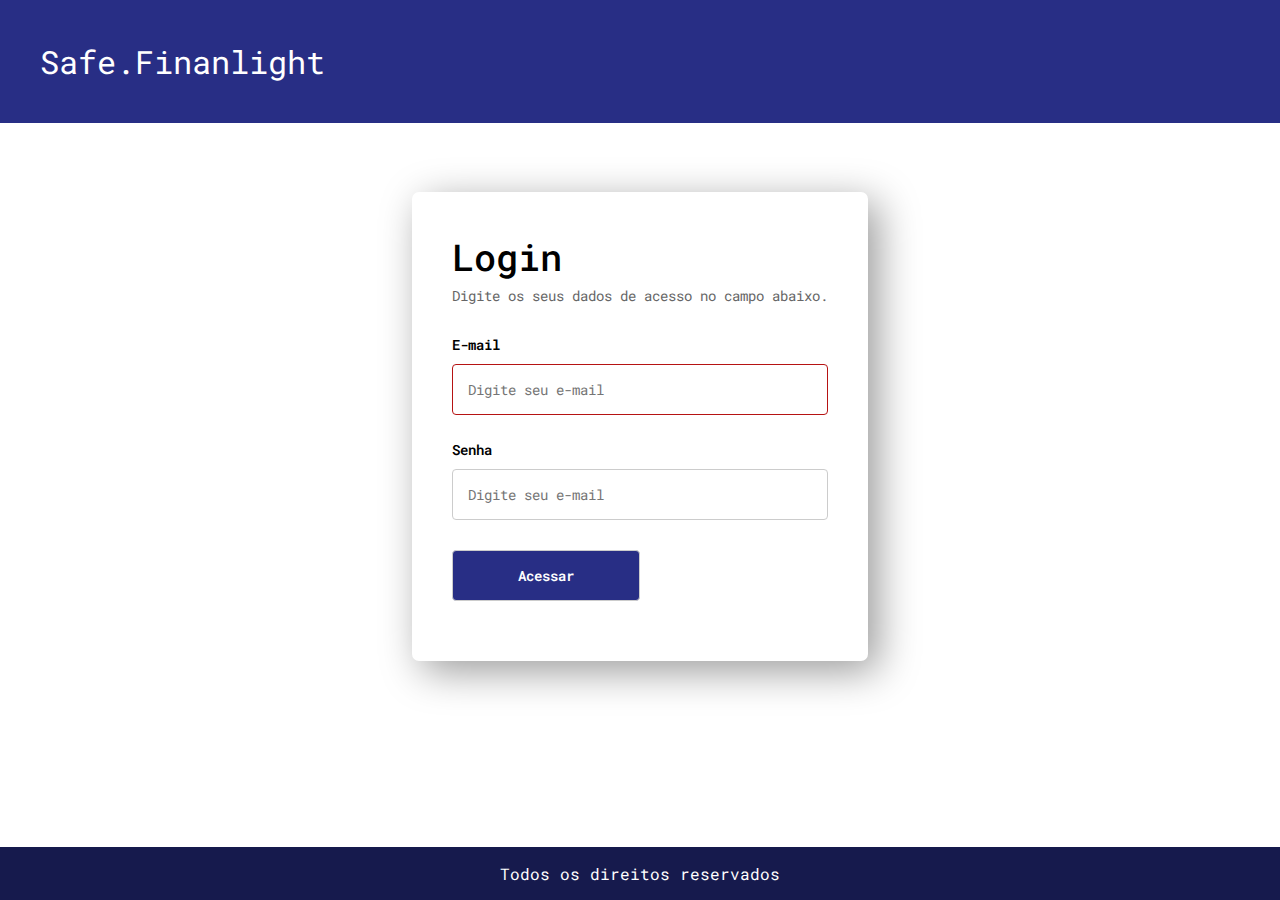
<file: index.html>
<!DOCTYPE html>
<html lang="pt-br">
  <head>
    <meta charset="UTF-8" />
    <meta name="viewport" content="width=device-width, initial-scale=1.0" />
    <link rel="preconnect" href="https://fonts.googleapis.com" />
    <link rel="preconnect" href="https://fonts.gstatic.com" crossorigin />
    <link
      href="https://fonts.googleapis.com/css2?family=Roboto+Mono&display=swap"
      rel="stylesheet"
    />
    <link rel="stylesheet" href="./css/reset.css" />
    <link rel="stylesheet" href="./css/style.css" />
    <link rel="stylesheet" href="./css/login.css" />
    <title>Safe.Finanlight</title>
  </head>

  <body>
    <header>
      <h1>Safe.Finanlight</h1>
    </header>

    <main>
      <div class="page">
        <form method="POST" class="formLogin">
          <h1>Login</h1>
          <p>Digite os seus dados de acesso no campo abaixo.</p>
          <label for="email">E-mail</label>
          <input
            type="email"
            placeholder="Digite seu e-mail"
            autofocus="true"
            id="login"
          />
          <label for="password">Senha</label>
          <input type="password" placeholder="Digite seu e-mail" id="senha" />
          <input
            type="submit"
            value="Acessar"
            onclick="logar(); return false"
            class="btn"
          />
        </form>
      </div>
    </main>

    <script>
      function logar() {
        var login = document.getElementById("login").value;
        var senha = document.getElementById("senha").value;

        if (login == "admin" && senha == "123") {
          location.href = "./paginas/home.html";
        } else {
          alert("Usuario ou senha incorretos");
        }
      }
    </script>

    <footer>Todos os direitos reservados</footer>
  </body>
</html>
</file>
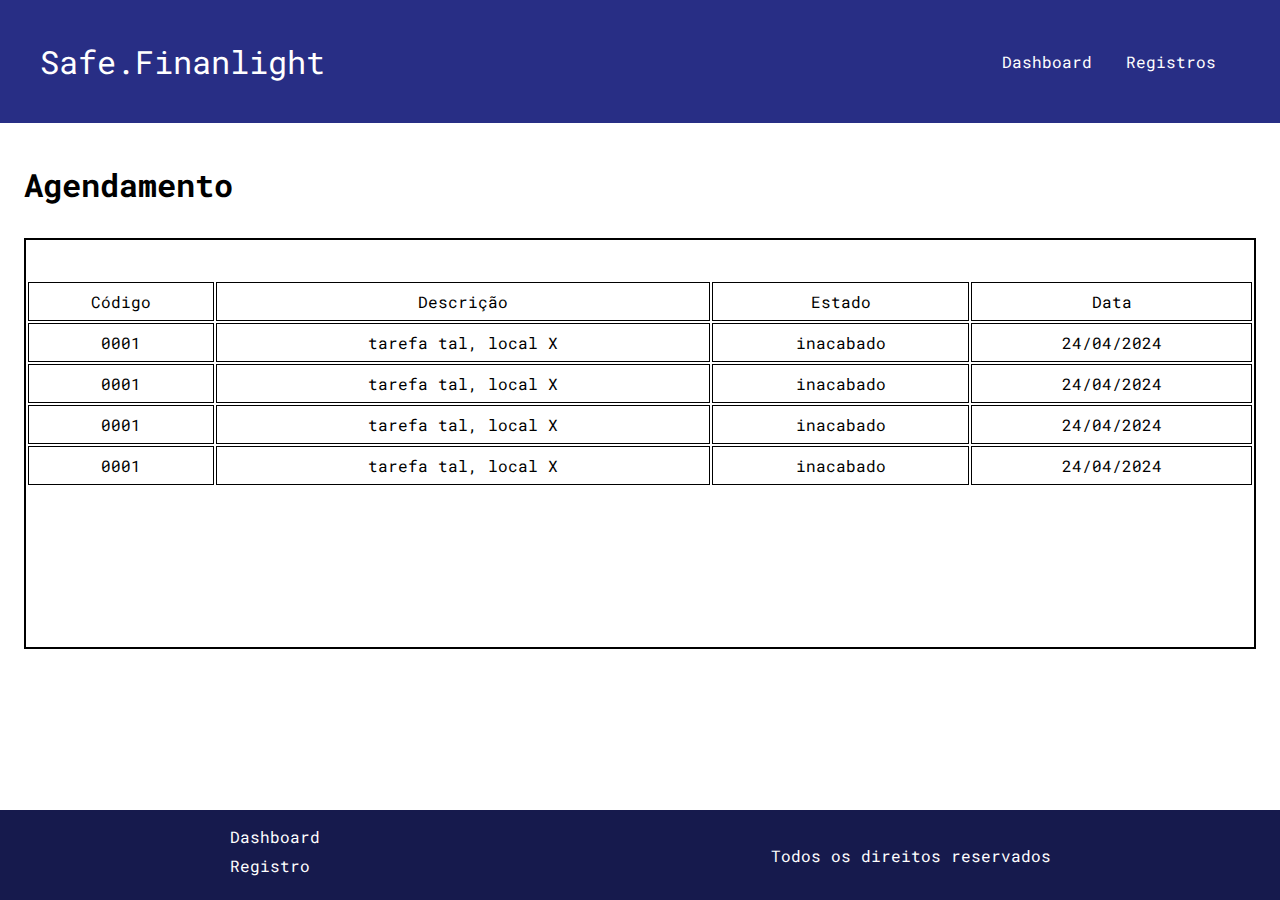
<file: paginas/agenda.html>
<!DOCTYPE html>
<html lang="pt-br">
  <head>
    <meta charset="UTF-8" />
    <meta name="viewport" content="width=device-width, initial-scale=1.0" />
    <link rel="preconnect" href="https://fonts.googleapis.com" />
    <link rel="preconnect" href="https://fonts.gstatic.com" crossorigin />
    <link
      href="https://fonts.googleapis.com/css2?family=Roboto+Mono&display=swap"
      rel="stylesheet"
    />
    <link rel="stylesheet" href="../css/style.css" />
    <link rel="stylesheet" href="../css/reset.css" />
    <link rel="stylesheet" href="../css/schedule.css" />
    <title>Safe.Finanlight</title>
  </head>

  <body>
    <header>
      <a href="./home.html">
        <h1>Safe.Finanlight</h1>
      </a>
      <nav>
        <ul>
          <a href="./home.html">Dashboard</a>
          <a href="./registro.html">Registros</a>
        </ul>
      </nav>
    </header>

    <main>
      <h1>Agendamento</h1>
      <div class="container">
        <table style="width: 100%">
          <thead>
            <tr>
              <th>Código</th>
              <th>Descrição</th>
              <th>Estado</th>
              <th>Data</th>
            </tr>
          </thead>
          <tbody id="table-data">
            <tr>
              <td>0001</td>
              <td>tarefa tal, local X</td>
              <td>inacabado</td>
              <td>24/04/2024</td>
            </tr>
            <tr>
              <td>0001</td>
              <td>tarefa tal, local X</td>
              <td>inacabado</td>
              <td>24/04/2024</td>
            </tr>
            <tr>
              <td>0001</td>
              <td>tarefa tal, local X</td>
              <td>inacabado</td>
              <td>24/04/2024</td>
            </tr>
            <tr>
              <td>0001</td>
              <td>tarefa tal, local X</td>
              <td>inacabado</td>
              <td>24/04/2024</td>
            </tr>
          </tbody>
        </table>
      </div>
    </main>

    <footer>
      <nav>
        <ul>
          <a href="./home.html">Dashboard</a>
          <a href="./registro.html">Registro</a>
        </ul>
      </nav>
      Todos os direitos reservados
    </footer>
  </body>
</html>
</file>
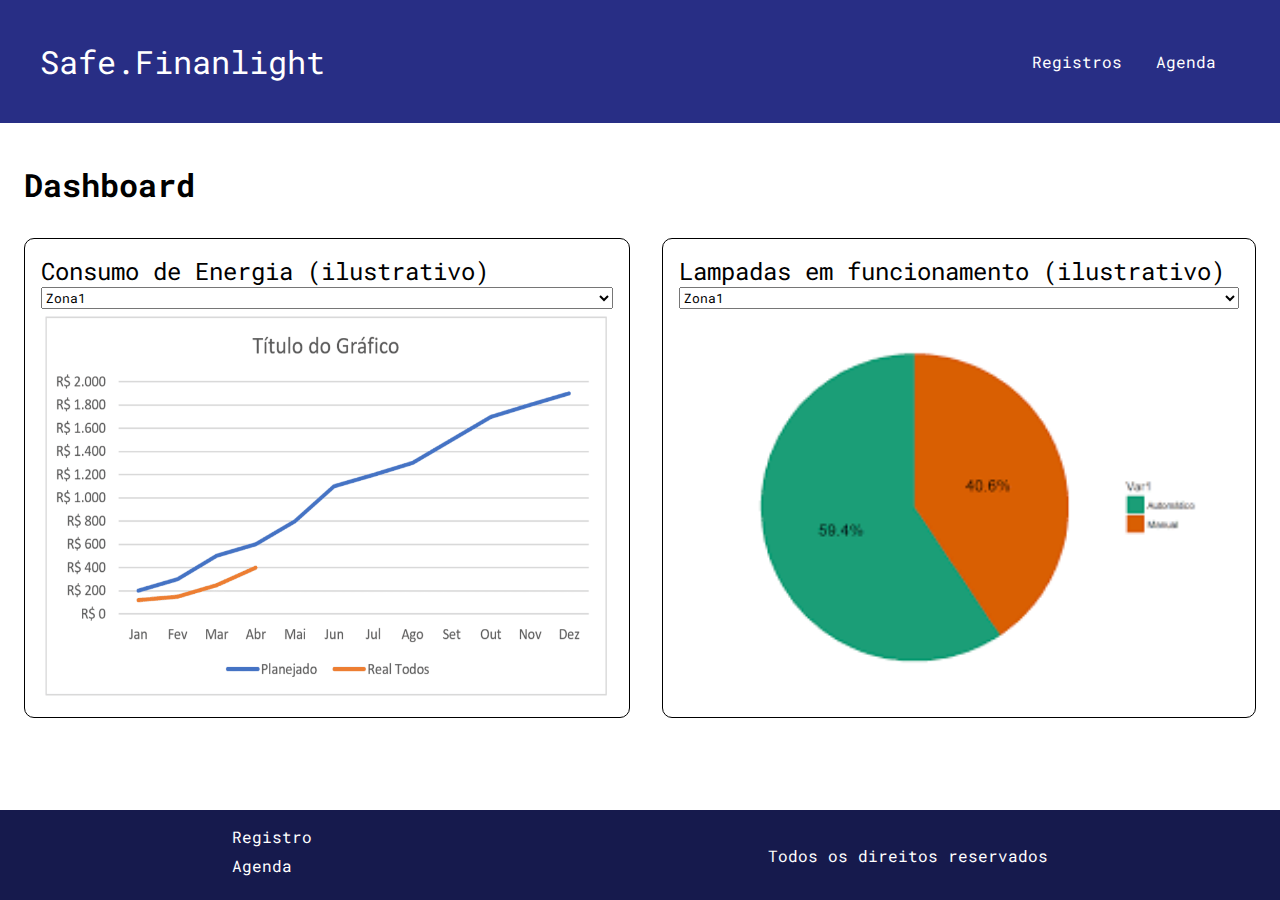
<file: paginas/home.html>
<!DOCTYPE html>
<html lang="pt-br">

<head>
    <meta charset="UTF-8">
    <meta name="viewport" content="width=device-width, initial-scale=1.0">
    <link rel="preconnect" href="https://fonts.googleapis.com">
    <link rel="preconnect" href="https://fonts.gstatic.com" crossorigin>
    <link href="https://fonts.googleapis.com/css2?family=Roboto+Mono&display=swap" rel="stylesheet">
    <link rel="stylesheet" href="../css/reset.css">
    <link rel="stylesheet" href="../css/style.css">
    <link rel="stylesheet" href="../css/home.css">
    <title>Safe.Finanlight</title>
</head>

<body>
    <header>
        <a href="/home.html">
            <h1>Safe.Finanlight</h1>
        </a>
        <nav>
            <ul>
                <a href="./registro.html">Registros</a>
                <a href="./agenda.html">Agenda</a>
            </ul>
        </nav>
    </header>

    <main>
        <h1>Dashboard</h1>
        <section>
            <div class="grafico">
                <h2>Consumo de Energia (ilustrativo)</h2>
                <select name="regioes" id="">
                    <option value="zone1">Zona1</option>
                    <option value="zone1">Zona2</option>
                    <option value="zone1">Zona3</option>
                    <option value="zone1">Zona4</option>
                    <option value="zone1">Zona5</option>
                </select>
                <img src="/img/Grafico-de-Linha.png" alt=''></imag>
            </div>
            <div class="grafico">
                <h2>Lampadas em funcionamento (ilustrativo)</h2>
                <select name="regioes" id="">
                    <option value="zone1">Zona1</option>
                    <option value="zone1">Zona2</option>
                    <option value="zone1">Zona3</option>
                    <option value="zone1">Zona4</option>
                    <option value="zone1">Zona5</option>
                </select>
                <img src="/img/Grafico-de-pizza.png" alt=""></imag>
            </div>
        </section>
    </main>

    <footer>
        <nav>
            <ul>
                <a href="./registro.html">Registro</a>
                <a href="./agenda.html">Agenda</a>
            </ul>
        </nav>
        Todos os direitos reservados
    </footer>
</body>

</html>
</file>
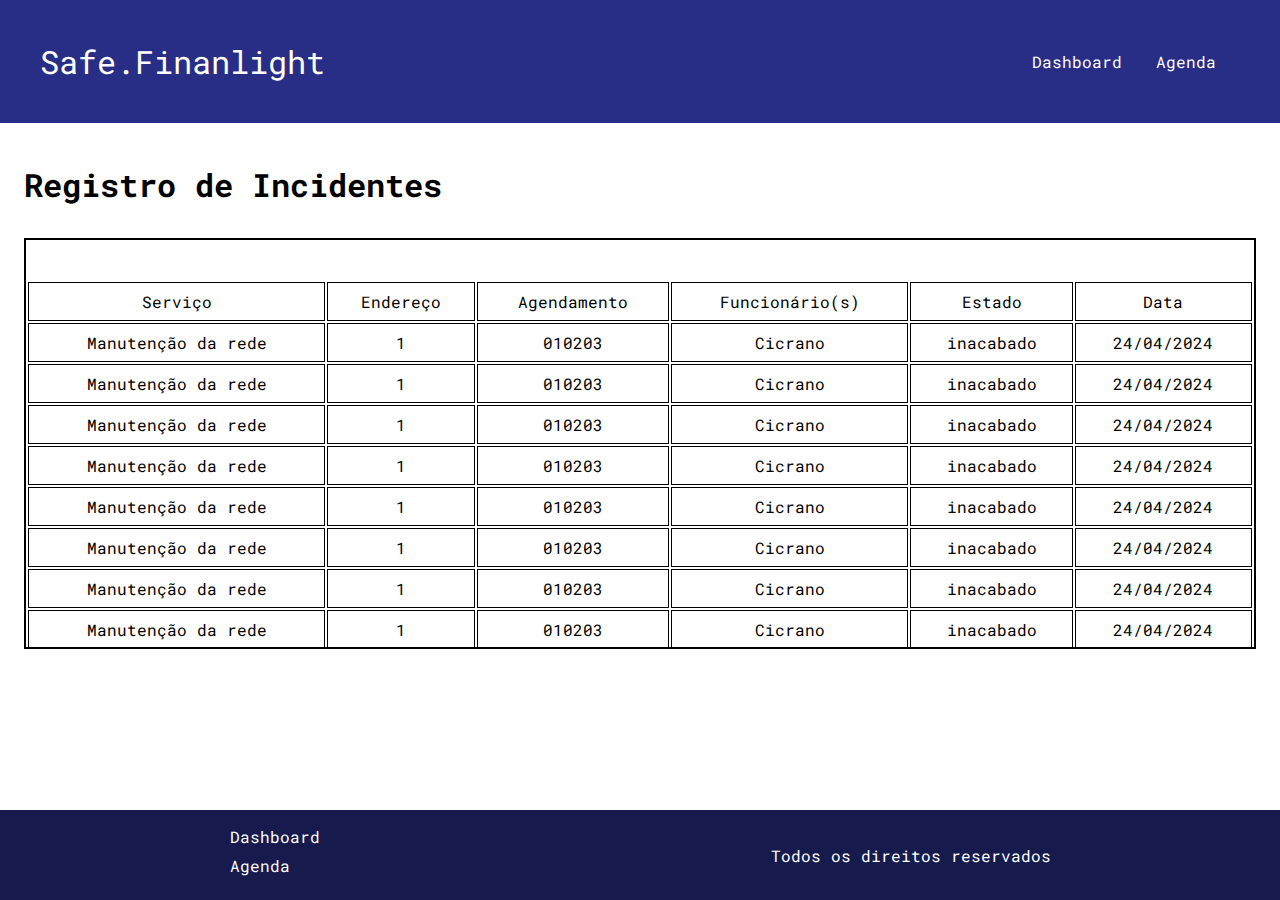
<file: paginas/registro.html>
<!DOCTYPE html>
<html lang="pt-br">
  <head>
    <meta charset="UTF-8" />
    <meta name="viewport" content="width=device-width, initial-scale=1.0" />
    <link rel="preconnect" href="https://fonts.googleapis.com" />
    <link rel="preconnect" href="https://fonts.gstatic.com" crossorigin />
    <link
      href="https://fonts.googleapis.com/css2?family=Roboto+Mono&display=swap"
      rel="stylesheet"
    />
    <link rel="stylesheet" href="../css/reset.css" />
    <link rel="stylesheet" href="../css/style.css" />
    <link rel="stylesheet" href="../css/schedule.css" />
    <title>registromento</title>
  </head>

  <body>
    <header>
      <a href="./home.html">
        <h1>Safe.Finanlight</h1>
      </a>
      <nav>
        <ul>
          <a href="./home.html">Dashboard</a>
          <a href="./agenda.html">Agenda</a>
        </ul>
      </nav>
    </header>

    <main>
      <h1>Registro de Incidentes</h1>
      <div class="container">
        <table style="width: 100%">
          <thead>
            <tr>
              <th>Serviço</th>
              <th>Endereço</th>
              <th>Agendamento</th>
              <th>Funcionário(s)</th>
              <th>Estado</th>
              <th>Data</th>
            </tr>
          </thead>
          <tbody id="table-data">
            <tr>
              <td>Manutenção da rede</td>
              <td>1</td>
              <td>010203</td>
              <td style="word-break: break-all">Cicrano</td>
              <td style="word-break: break-all">
                inacabado
              </td>
              <td>24/04/2024</td>
            </tr>
            <tr>
              <td>Manutenção da rede</td>
              <td>1</td>
              <td>010203</td>
              <td style="word-break: break-all">Cicrano</td>
              <td style="word-break: break-all">
                inacabado
              </td>
              <td>24/04/2024</td>
            </tr>
            <tr>
              <td>Manutenção da rede</td>
              <td>1</td>
              <td>010203</td>
              <td style="word-break: break-all">Cicrano</td>
              <td style="word-break: break-all">
                inacabado
              </td>
              <td>24/04/2024</td>
            </tr>
            <tr>
              <td>Manutenção da rede</td>
              <td>1</td>
              <td>010203</td>
              <td style="word-break: break-all">Cicrano</td>
              <td style="word-break: break-all">
                inacabado
              </td>
              <td>24/04/2024</td>
            </tr>
            <tr>
              <td>Manutenção da rede</td>
              <td>1</td>
              <td>010203</td>
              <td style="word-break: break-all">Cicrano</td>
              <td style="word-break: break-all">
                inacabado
              </td>
              <td>24/04/2024</td>
            </tr>
            <tr>
              <td>Manutenção da rede</td>
              <td>1</td>
              <td>010203</td>
              <td style="word-break: break-all">Cicrano</td>
              <td style="word-break: break-all">
                inacabado
              </td>
              <td>24/04/2024</td>
            </tr>
            <tr>
              <td>Manutenção da rede</td>
              <td>1</td>
              <td>010203</td>
              <td style="word-break: break-all">Cicrano</td>
              <td style="word-break: break-all">
                inacabado
              </td>
              <td>24/04/2024</td>
            </tr>
            <tr>
              <td>Manutenção da rede</td>
              <td>1</td>
              <td>010203</td>
              <td style="word-break: break-all">Cicrano</td>
              <td style="word-break: break-all">
                inacabado
              </td>
              <td>24/04/2024</td>
            </tr>
            <tr>
              <td>Manutenção da rede</td>
              <td>1</td>
              <td>010203</td>
              <td style="word-break: break-all">Cicrano</td>
              <td style="word-break: break-all">
                inacabado
              </td>
              <td>24/04/2024</td>
            </tr>
            <tr>
              <td>Manutenção da rede</td>
              <td>1</td>
              <td>010203</td>
              <td style="word-break: break-all">Cicrano</td>
              <td style="word-break: break-all">
                inacabado
              </td>
              <td>24/04/2024</td>
            </tr>
            <tr>
              <td>Manutenção da rede</td>
              <td>1</td>
              <td>010203</td>
              <td style="word-break: break-all">Cicrano</td>
              <td style="word-break: break-all">
                inacabado
              </td>
              <td>24/04/2024</td>
            </tr>
            <tr>
              <td>Manutenção da rede</td>
              <td>1</td>
              <td>010203</td>
              <td style="word-break: break-all">Cicrano</td>
              <td style="word-break: break-all">
                inacabado
              </td>
              <td>24/04/2024</td>
            </tr>
            <tr>
              <td>Manutenção da rede</td>
              <td>1</td>
              <td>010203</td>
              <td style="word-break: break-all">Cicrano</td>
              <td style="word-break: break-all">
                inacabado
              </td>
              <td>24/04/2024</td>
            </tr>
            <tr>
              <td>Manutenção da rede</td>
              <td>1</td>
              <td>010203</td>
              <td style="word-break: break-all">Cicrano</td>
              <td style="word-break: break-all">
                inacabado
              </td>
              <td>24/04/2024</td>
            </tr>
            <tr>
              <td>Manutenção da rede</td>
              <td>1</td>
              <td>010203</td>
              <td style="word-break: break-all">Cicrano</td>
              <td style="word-break: break-all">
                inacabado
              </td>
              <td>24/04/2024</td>
            </tr>
            <tr>
              <td>Manutenção da rede</td>
              <td>1</td>
              <td>010203</td>
              <td style="word-break: break-all">Cicrano</td>
              <td style="word-break: break-all">
                inacabado
              </td>
              <td>24/04/2024</td>
            </tr>
            <tr>
              <td>Manutenção da rede</td>
              <td>1</td>
              <td>010203</td>
              <td style="word-break: break-all">Cicrano</td>
              <td style="word-break: break-all">
                inacabado
              </td>
              <td>24/04/2024</td>
            </tr>
            <tr>
              <td>Manutenção da rede</td>
              <td>1</td>
              <td>010203</td>
              <td style="word-break: break-all">Cicrano</td>
              <td style="word-break: break-all">
                inacabado
              </td>
              <td>24/04/2024</td>
            </tr>
            <tr>
              <td>Manutenção da rede</td>
              <td>1</td>
              <td>010203</td>
              <td style="word-break: break-all">Cicrano</td>
              <td style="word-break: break-all">
                inacabado
              </td>
              <td>24/04/2024</td>
            </tr>
            <tr>
              <td>Manutenção da rede</td>
              <td>1</td>
              <td>010203</td>
              <td style="word-break: break-all">Cicrano</td>
              <td style="word-break: break-all">
                inacabado
              </td>
              <td>24/04/2024</td>
            </tr>
            <tr>
              <td>Manutenção da rede</td>
              <td>1</td>
              <td>010203</td>
              <td style="word-break: break-all">Cicrano</td>
              <td style="word-break: break-all">
                inacabado
              </td>
              <td>24/04/2024</td>
            </tr>
            <tr>
              <td>Manutenção da rede</td>
              <td>1</td>
              <td>010203</td>
              <td style="word-break: break-all">Cicrano</td>
              <td style="word-break: break-all">
                inacabado
              </td>
              <td>24/04/2024</td>
            </tr>
          </tbody>
        </table>
      </div>
    </main>

    <footer>
      <nav>
        <ul>
          <a href="./home.html">Dashboard</a>
          <a href="./agenda.html">Agenda</a>
        </ul>
      </nav>
      Todos os direitos reservados
    </footer>
  </body>
</html>
</file>
<file: css/style.css>
* {
  font-family: "Roboto Mono", monospace;
  font-optical-sizing: auto;
  font-style: normal;
  font-weight: 400;
}

header {
  align-items: center;
  background-color: #282e85;
  color: white;

  display: flex;
  justify-content: space-between;
  padding: 2.5rem;
}

body{
  min-height: 100vh;
  display: flex;
  flex-direction: column;
}

main {
  padding: 1.5rem;
}

main h1 {
  margin: 1rem 0 2rem;
  font-weight: bold;
}

a {
  color: inherit;
}

ul a {
  margin-right: 1.5rem;
}

a:hover {
  text-decoration: underline;
}

footer {
  align-items: center;
  background-color: #161a4d;
  bottom: 0;
  color: white;
  display: flex;
  justify-content: space-around;
  margin-top: auto;
  padding: 1rem;
  text-align: center;
}

footer ul {
  display: flex;
  flex-direction: column;
  align-items: start;
}

footer ul * {
  margin-bottom: 0.5rem;
}
</file>
<file: css/login.css>
.page {
  display: flex;
  flex-direction: column;
  align-items: center;
  align-content: center;
  justify-content: center;
  width: 100%;
  margin-top: 5vh;
}

.formLogin {
  display: flex;
  flex-direction: column;
  background-color: #fff;
  border-radius: 7px;
  padding: 40px;
  box-shadow: 10px 10px 40px rgba(0, 0, 0, 0.4);
  gap: 5px
}

.areaLogin img {
  width: 420px;
}

.formLogin h1 {
  padding: 0;
  margin: 0;
  font-weight: 500;
  font-size: 2.3em;
}

.formLogin p {
  display: inline-block;
  font-size: 14px;
  color: #666;
  margin-bottom: 25px;
}

.formLogin input {
  padding: 15px;
  font-size: 14px;
  border: 1px solid #ccc;
  margin-bottom: 20px;
  margin-top: 5px;
  border-radius: 4px;
  transition: all linear 160ms;
  outline: none;
}


.formLogin input:focus {
  border: 1px solid #b61313;
}

.formLogin label {
  font-size: 14px;
  font-weight: 600;
}

.btn {
  background-color: #282e85;
  color: white;
  font-size: 14px;
  font-weight: 600;
  transition: all linear 160ms;
  cursor: pointer;
  
  width: 50%;
  padding: 10px 5px;
  border-radius: 10px;
  text-align: center;
}

.btn:hover {
  transform: scale(1.05);
  background-color: #1a1e57;
}
</file>
<file: css/schedule.css>
.container {
  width: 100%;
  aspect-ratio: 3/1;
  padding: 40px 0;
  margin: auto;
  border: solid black 2px;
  overflow-x: hidden;
  overflow-y: scroll;
  scroll-snap-type: y mandatory;
}

table *{
  border: black 1px solid;
  margin: 0;
  padding: .5rem;
  text-align: center;
  max-width: auto;
}

.descricao {
    text-wrap: wrap;
}
</file>
<file: css/home.css>
main section {
  display: grid;
  grid-gap: 2rem;
  grid-template-columns: auto auto;
}

.grafico {
  border: black 1px solid;
  border-radius: 10px;
  display: flex;
  flex-direction: column;
  justify-content: space-between;
  padding: 1rem;
  height: 30rem;
}

.grafico img {
  background-repeat: no-repeat;
  width: 100%;
  height: 25rem;
}
</file>
